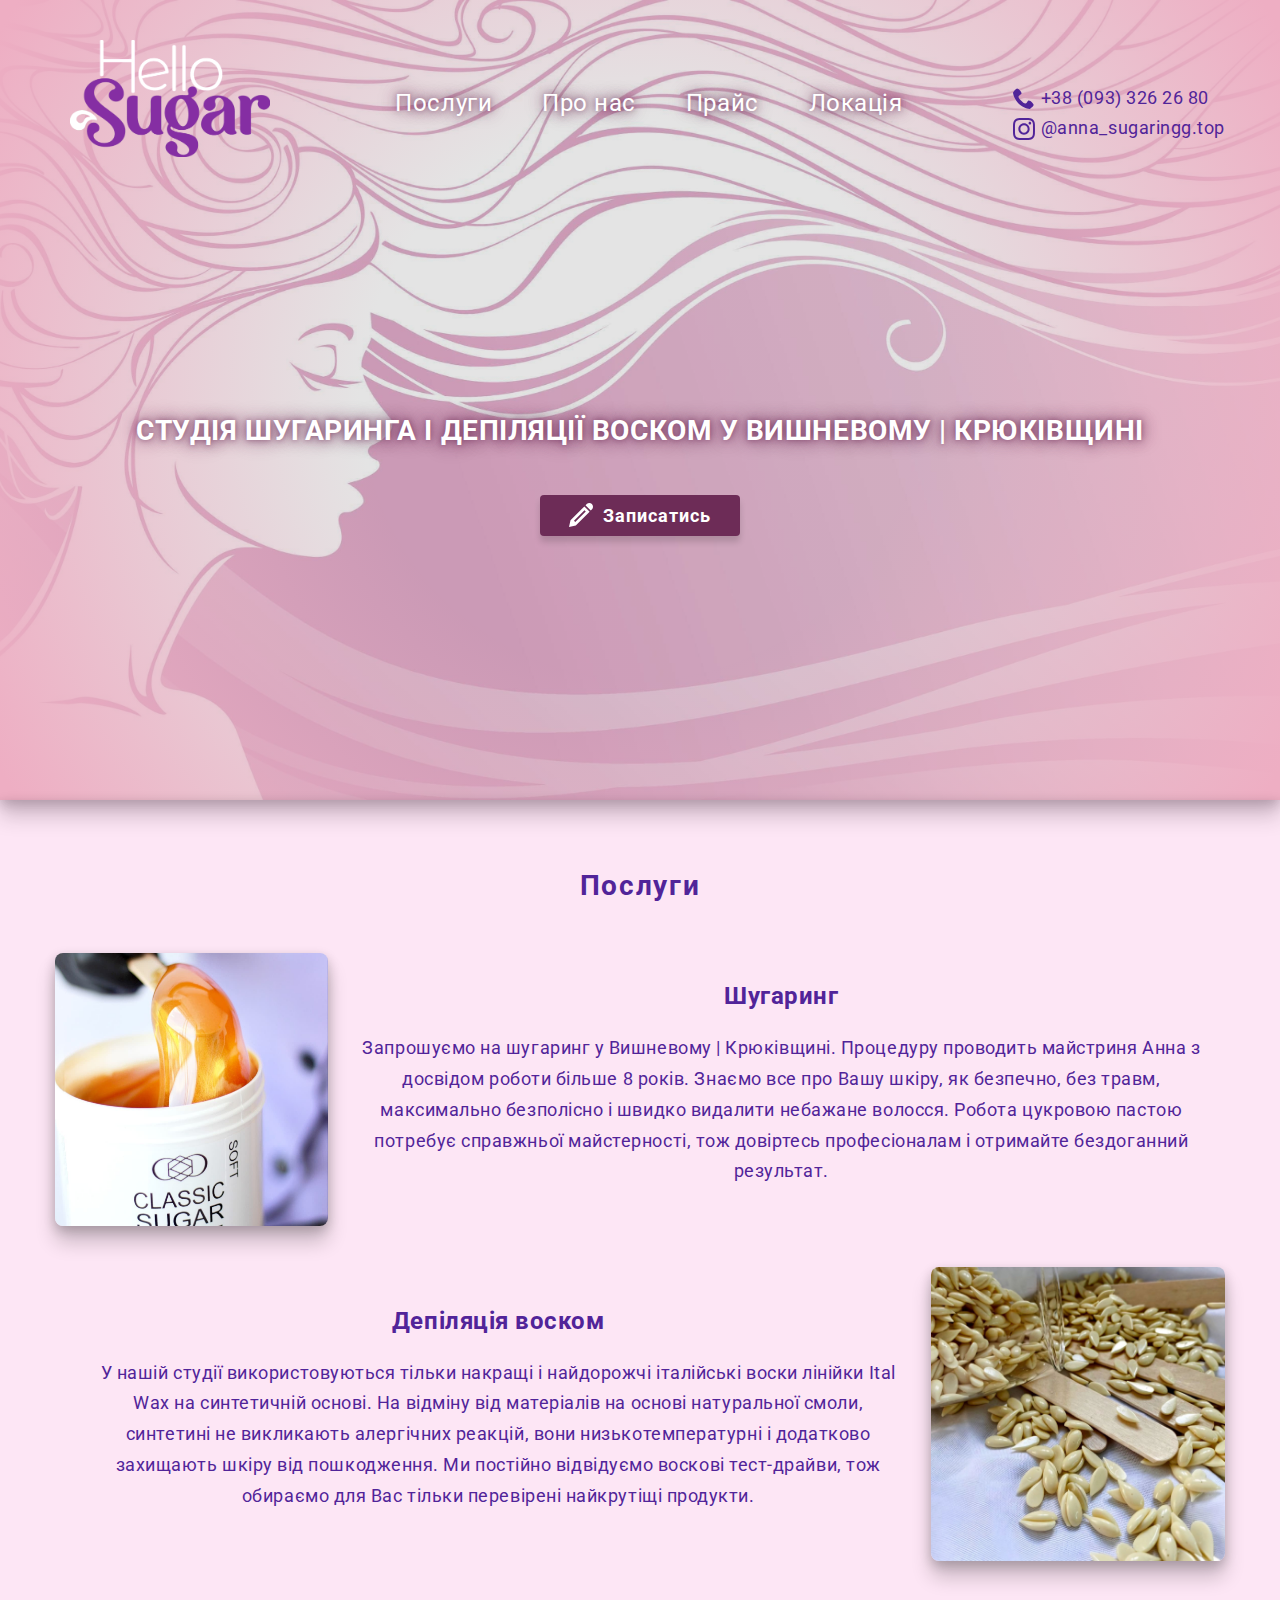
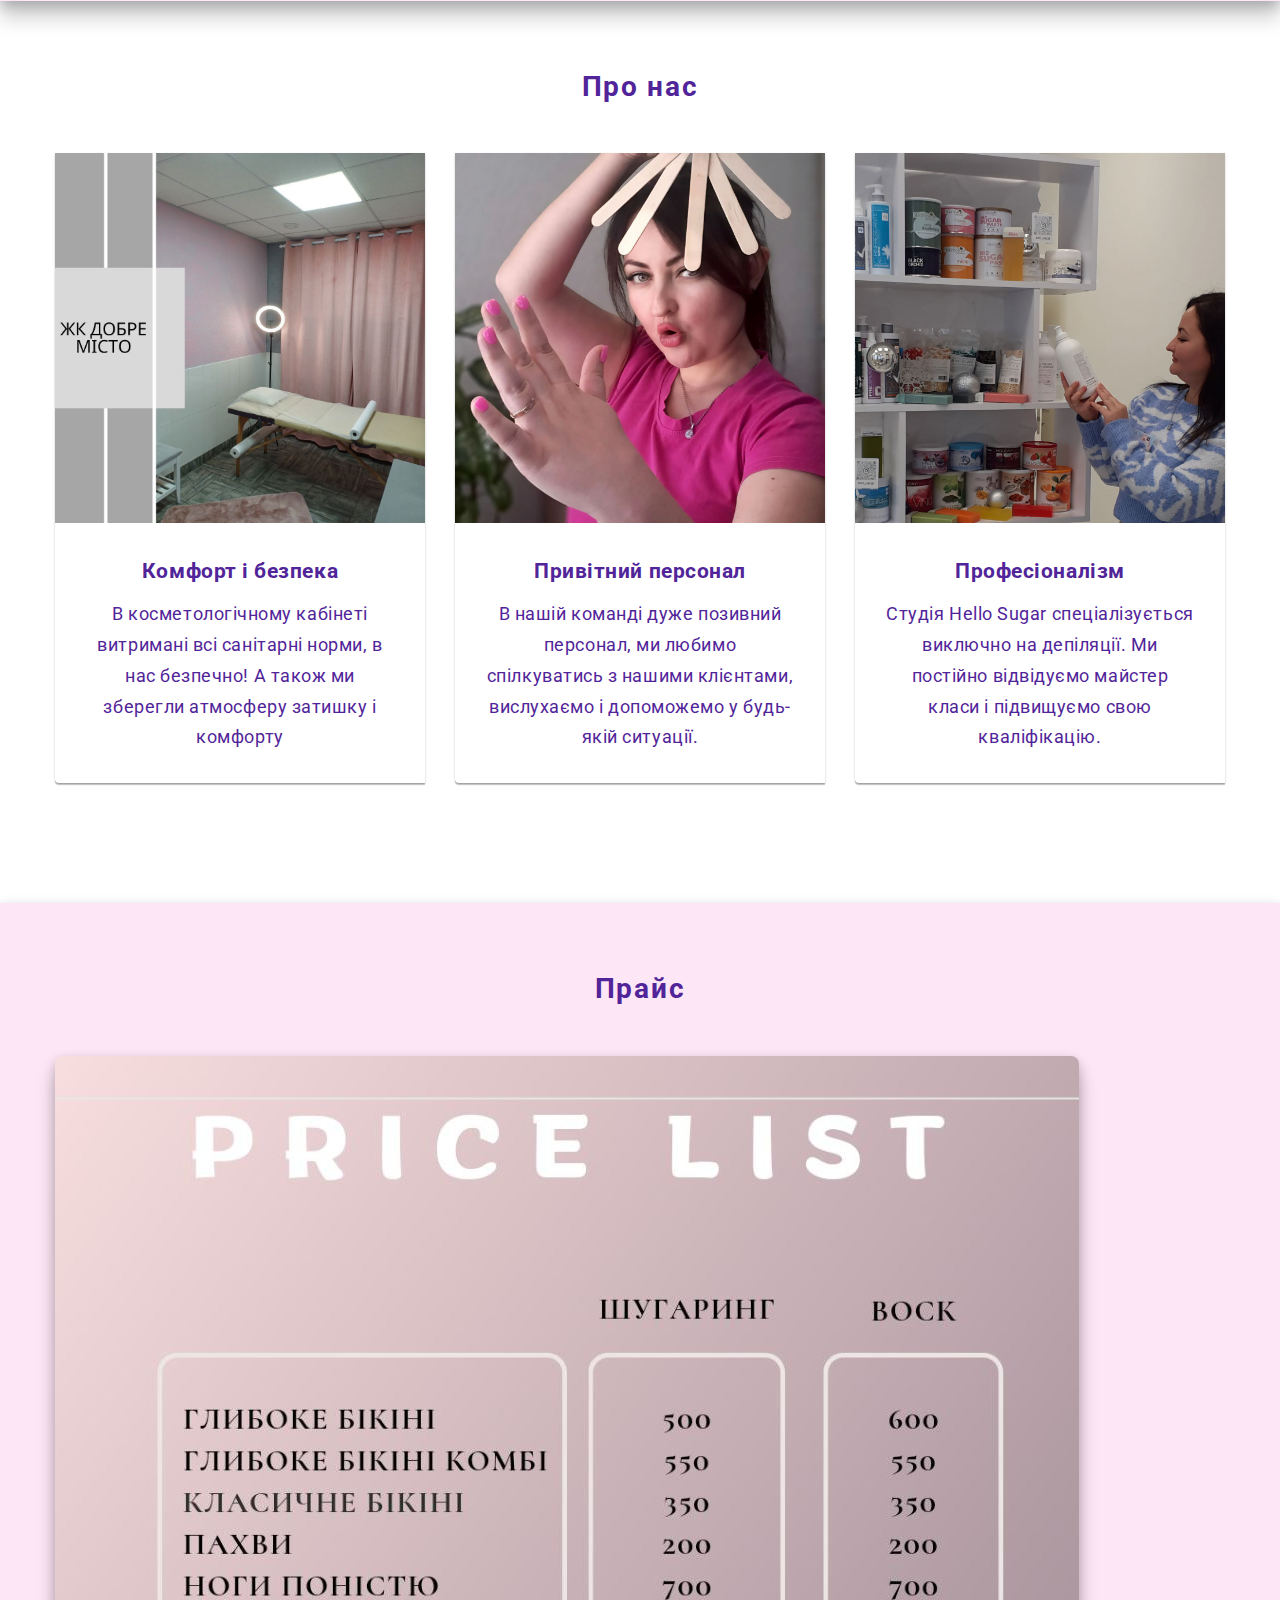
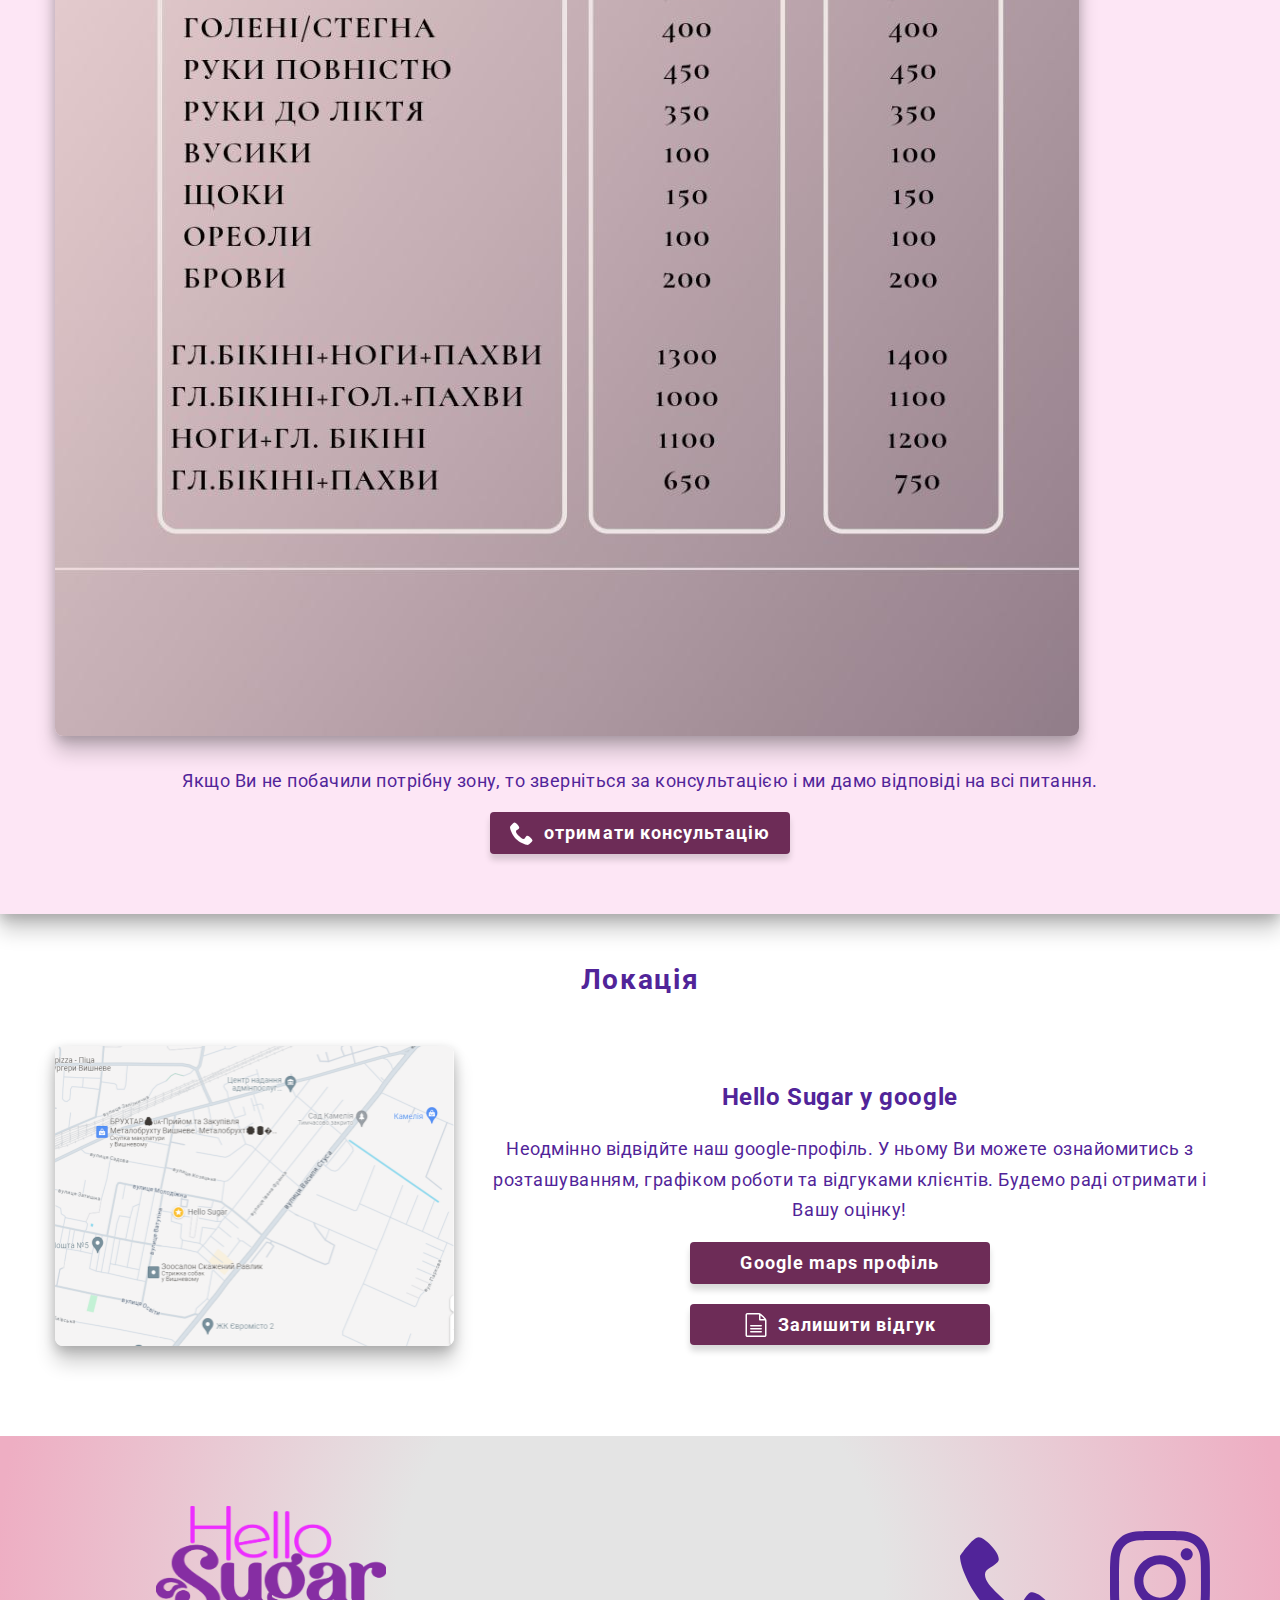
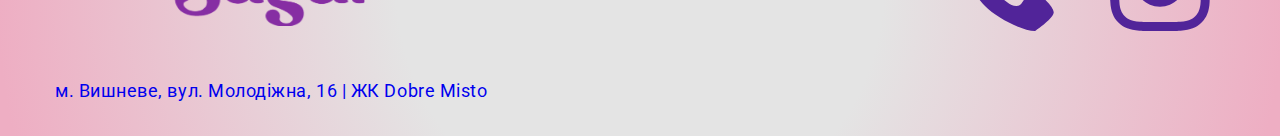
<file: index.html>
<!DOCTYPE html>
<html lang="uk">
<head>
    <meta charset="UTF-8">
    <meta name="viewport" content="width=device-width, initial-scale=1.0">
    <meta name="robots" content="index, follow, all">
    <title>Шугаринг та депіляція воском у Крюківщині | Вишневому - Hello Sugar</title>
    <meta name="description" content="ЖК Dobre Misto | Досвід більше 8 років | запис на цукрову/воскову депіляцію ☎: 099 070 50 27">
    <link rel="canonical" href="https://anna-chumakova.github.io/depilyaciya-kryukivshhina-vishneve/">
    <link rel="shortcut icon" type="image/svg" href="./img/logoHelloSugar.png" />
    <link rel="stylesheet" href="https://cdnjs.cloudflare.com/ajax/libs/modern-normalize/1.0.0/modern-normalize.min.css" />
    <link rel="stylesheet" href="./styles/styles.css">
    <link rel="preconnect" href="https://fonts.googleapis.com">
    <link rel="preconnect" href="https://fonts.gstatic.com" crossorigin>
    <link href="https://fonts.googleapis.com/css2?family=Roboto:wght@400;700&display=swap" rel="stylesheet">
</head>
<body>
    
    <main>
        <section class="hero">
            <header>
                <div class="header-box container">
                    <a href=""><img src="./img/Hello+Sugar+Wight+viol.png" alt="логотип шугаринг Крюковщина" width="200" height="auto" class="logo-img"></a>
                    <ul class="nav-list list">
                        <li class="nav-list__item"><a href="#poslugi" class="nav-list-link">Послуги</a></li>
                        <li class="nav-list__item"><a href="#perevagi" class="nav-list-link">Про нас</a></li>
                        <li class="nav-list__item"><a href="#price" class="nav-list-link">Прайс</a></li>
                        <li class="nav-list__item"><a href="#location" class="nav-list-link">Локація</a></li>
                    </ul>
                    <div class="contacts-box">
                        <a href="tel:+380933262680" class="contacts link" >
                            <svg class="icon">
                                <use href="./img/symbol-defs.svg#icon-phone"></use>
                            </svg>
                            +38 (093) 326 26 80</a>
                        <a href="https://www.instagram.com/anna_sugaringg.top/" class="contacts link" >
                            <svg class="icon">
                                <use href="./img/symbol-defs.svg#icon-instagram"></use>
                            </svg>
                            @anna_sugaringg.top</a>
                    </div>
                </div>
            </header>
            <h1 class="hero-title box-title">Студія шугаринга і депіляції воском у Вишневому | Крюківщині
            </h1>
            <div class="box-btn">
                <a href="https://t.me/AnnaChumakovaUA" class="btn btn-hero" >
                    <svg class="icon-hero">
                        <use href="./img/symbol-defs.svg#icon-pencil"></use>
                    </svg>
                    Записатись</a>
            </div>
            <div>        
            </div>
        </section>
        <section class="services pink">
            <h2 id="services" class="section-title">Послуги</h2>
            <div class="serv-box container">
                <div class="serv-bgr">
                    <div class="serv-card" >
                        <a href="tel:+380933262680" target="_blank">
                            <img src="./img/jiva.jpg" alt="шугаринг Вишневе" 
                                class="serv-img">
                        </a>
                        <div class="card-info">
                            <h3 class="card-title">Шугаринг</h3>
                            <p class="card-text">
                                Запрошуємо на шугаринг у Вишневому | Крюківщині. Процедуру проводить майстриня Анна з досвідом роботи більше 8 років. Знаємо все про Вашу шкіру, як безпечно, без травм, максимально безполісно і швидко  видалити небажане волосся. Робота цукровою пастою потребує справжньої майстерності, тож довіртесь професіоналам і отримайте бездоганний результат.
                            </p>
                        </div>
                    </div>    
                </div>
                <div class="serv-bgr">
                    <div class="serv-card reverse">
                        <a href="tel:+380933262680" >
                            <img src="./img/photo_2024-03-03_21-16-52.jpg" alt="воскова депіляція"  class="serv-img">
                        </a>
                        <div class="card-info">
                            <h3 class="card-title">Депіляція воском</h3>
                            <p class="card-text">
                                У нашій студії використовуються тільки накращі і найдорожчі італійські воски лінійки Ital Wax на синтетичній основі. На відміну від матеріалів на основі натуральної смоли, синтетині не викликають алергічних реакцій, вони низькотемпературні і додатково захищають шкіру від пошкодження. Ми постійно відвідуємо воскові тест-драйви, тож обираємо для Вас тільки перевірені найкрутіщі продукти. 
                            </p>
                        </div>
                    </div>   
                </div>
            </div>
        </section>
        <section class="benefits">
            <h2 id="perevagi" class="section-title">Про нас</h2>
            <div class="benefits-box container">
                <div class="benefits-item">
                    <img src="./img/photo_2024-03-03_20-18-40.jpg" alt="кабінет депіляції ЖК Dobre Misto" class="benefits-img">
                    <div class="benefits-text">
                        <h3 class="benefits-subtitle">Комфорт і безпека</h3>
                        <p>В косметологічному кабінеті витримані всі санітарні норми, в нас безпечно! А також ми зберегли атмосферу затишку і комфорту</p>
                    </div>
                </div>
                <div class="benefits-item">
                    <img src="./img/Anna.jpg" alt="майстер шугарінга Вишневе Крюківщина" class="benefits-img">
                    <div class="benefits-text">
                        <h3 class="benefits-subtitle">Привітний персонал</h3>
                        <p>В нашій команді дуже позивний персонал, ми любимо спілкуватись з нашими клієнтами, вислухаємо і допоможемо у будь-якій ситуації.</p>
                    </div>
                </div>
                <div class="benefits-item">
                    <img src="./img/photo_2024-03-03_20-43-26.jpg" alt="курси шугаринга" class="benefits-img">
                    <div class="benefits-text">
                        <h3 class="benefits-subtitle">Професіоналізм</h3>
                        <p>Студія Hello Sugar спеціалізується виключно на депіляції. Ми постійно відвідуємо майстер класи і підвищуємо свою кваліфікацію.</p>
                    </div>
                </div>
            </div>
        </section>
        <script src="https://static.elfsight.com/platform/platform.js" data-use-service-core defer></script>
        <div class="elfsight-app-82466045-fbb9-4077-8893-3a48bfe9c2be" data-elfsight-app-lazy></div>
        <section class="price pink">
            <div>
                <h2 id="price" class="section-title">Прайс</h2>
                <div class=" container">
                    <img src="./img/price.jpg" alt="sugaring waxing price" class="price-img" >
                    <div class="box-btn">
                        <p class="price-text">Якщо Ви не побачили потрібну зону, то зверніться за консультацією і ми дамо відповіді на всі питання. </p>
                        <a href="tel:+380933262680" class="btn btn-hero btn-price">
                            <svg class="icon-hero">
                                <use href="./img/symbol-defs.svg#icon-phone"></use>
                            </svg>
                            отримати консультацію</a>
                    </div>
                </div>
            </div>
        </section>
        
        <section class="feedback">
            <div class="container ">
                <h2 class="section-title" id="location">Локація</h2>
                <div class="serv-card">
                    <a href="https://maps.app.goo.gl/WoSdSggEEYpamBss6" ><img src="./img/mapHelloSugar.png" alt="локация"
                            class="serv-img feedback-img"></a>
                    <div class="box-btn">
                        <h3 class="card-title">Hello Sugar у google</h3>
                        <p class="card-text profil-text">Неодмінно відвідйте наш google-профіль. У ньому Ви можете ознайомитись з розташуванням, графіком роботи та відгуками клієнтів. Будемо раді отримати і Вашу оцінку!</p>
                        <a href="https://maps.app.goo.gl/WoSdSggEEYpamBss6"  class=" btn btn-hero btn-profil">
                        
                            Google maps профіль</a>
                        <a href="https://g.page/r/CUxx1xB03yCsEAI/review"  class="btn btn-hero feedback-btn">
                            <svg class="icon-hero">
                                <use href="./img/symbol-defs.svg#icon-file-text2"></use>
                            </svg>
                            Залишити відгук</a>
                    </div>
        
                </div>
            </div>
        </section>
    </main>
    <footer class="footer">
        <div class="container footer-box">
            <div>
                <a href=""><img src="./img/logoHelloSugar.png" alt="логотип воскова депіляція Вишневе" width="230px" height="120px" class="logo-img"></a>
                <a href="https://maps.app.goo.gl/WoSdSggEEYpamBss6" class="footer-adress">м. Вишневе, вул. Молодіжна, 16 | ЖК Dobre
                    Misto</a>
            </div>
            <div class="footer-btn">
                <a href="tel:+380990705027">
                    <svg class="footer-icon" width="100px">
                        <use href="./img/symbol-defs.svg#icon-phone"></use>
                    </svg>
                </a>
                <a href="https://www.instagram.com/anna_sugaringg.top/" >
                    <svg class="footer-icon" width="100px">
                        <use href="./img/symbol-defs.svg#icon-instagram"></use>
                    </svg>
                </a>
            </div>
        </div>   
    </footer>
    <div class="go-top">▲</div>
    <script src="script.js"></script>
</body>
</html>
</file>
<file: styles/styles.css>
a {
    text-decoration: none;
}

.list {
    list-style: none;
}

.link {
    text-decoration: none;
}

h1,
h2,
h3,
h4,
h5,
h6,
p {
    margin-top: 0;
    margin-bottom: 0;
}

ul {
    margin: 0;
    padding: 0;
}
body{
    font-family: Roboto, sans-serif;
        font-weight: 400;
        font-size: 18px;
        line-height: 1.71;
        letter-spacing: 0.03em;
    color: #512499;
    background-color: #fff;
}

.container {
    max-width: 1200px;
    padding-left: 15px;
    padding-right: 15px;
    margin-left: auto;
    margin-right: auto;
}
@media screen and (min-width: 480px) {
    .container {
        max-width: 480px;
    }
}

@media screen and (min-width: 768px) {
    .container {
        max-width: 768px;
    }
}

@media screen and (min-width: 1200px) {
    .container {
       max-width: 1200px;
    }
}

@media screen and (min-width: 1600px) {
    .container {
        max-width: 1600px;
    }
}

.icon{
    width: 22px;
    height: 22px;
    fill: #512499;
    margin-right: 6px;
}

.icon:hover,
.icon:focus{
    fill:#f043b6;
}
@media screen and (max-width: 480px) {
    .icon{
        width: 18px;
        height: 18px;
        margin-right: 2px;
    }
}


.logo-img{
    margin: 40px 15px;
}

@media screen and (min-width: 1200px) {
.header-box {
        display: flex;
        align-items: center;
    }
}
    

.contacts{
    font-size: 14px;
    color: #512499;
    display: flex;
    align-items: center;  
}
@media screen and (max-width: 480px) {
    .contacts {
        font-size: 12px;
    }
}
@media screen and (min-width: 768px) {
    .contacts{
        font-size: 18px;
    }
}

.contacts:hover,
.contacts:focus{
    color: #f043b6;
    
}


.contacts-box{
    display: flex;
    align-items: center;
    justify-content: space-around;
    margin-top: 20px;
}
@media screen and (min-width:1200px) {
    .contacts-box {
        display: inline-block;
        margin-left: auto;
    }
}


.nav-list{
    display: flex;
    align-items: center;
    justify-content: center;   
}
@media screen and (min-width:768px){
    .nav-list {
       margin-left: auto;
    }
}


.nav-list__item {
    margin-right: 30px;
    font-size: 18px;
    color: #512499;
}
@media screen and (min-width: 768px){
.nav-list__item{
    margin-right: 50px;
    font-size: 24px;    
}
}
.nav-list__item:last-child{
    margin-right: 0px;
}


.nav-list-link{
    color: #512499;
    text-shadow:
            0 0 5px #6d2c5770,
            0 0 10px #6d2c5770,
            0 0 15px #6d2c5770,
            0 0 20px #6d2c5770;
        color: #ffffff;
        margin-top: 0;
        margin-bottom: 40px;
        padding-top: 200px;
}

.nav-list-link:hover,
.nav-list-link:focus{
    color: #f043b6;
}

.hero {
    
    background: rgb(0, 0, 0);
    background: radial-gradient(circle, rgba(0, 0, 0, 0.10407913165266103) 37%, rgba(238, 174, 195, 1) 98%), url(../img/hero-bg.jpg);
    background-repeat: no-repeat;
    background-position: center;
    background-size: cover;
    text-align: center;
    /* max-width: 1600px; */
    height: 700px;
    margin-left: auto;
    margin-right: auto;
    box-shadow: 0 4px 12px rgba(0, 0, 0, 0.2), 0 16px 20px rgba(0,
                0,
                0,
                0.2);
}
@media screen and (min-width:768px) {
    .hero{
        height: 800px;
    }
}

.hero-title {
    font-size: 28px;
    font-weight: 700;
    text-transform: uppercase;
    text-shadow:
                0 0 5px #6d2c5770,
                0 0 10px #6d2c5770,
                0 0 15px #6d2c5770,
                0 0 20px #6d2c5770;
    color: #ffffff;
    margin-top: 80px;
    margin-bottom: 40px;
}
@media screen and (min-width:768px) {
    .hero-title{
        margin-top: 200px;
    }
}

 .btn {
     font-family: inherit;
     font-weight: 700;
     font-size: 18px;
     line-height: 1.87;
     align-items: center;
     text-align: center;
     letter-spacing: 0.06em;
     color: #ffffff;
     background-color: #6d2c57;
     box-shadow: 0px 6px 6px rgba(0, 0, 0.15, 0.15);
     border-radius: 4px;
     cursor: pointer;
     border: transparent;
    padding: 4px 8px;
 }

.icon-hero {
    width: 24px;
    height: 24px;
    fill: #fff;
    margin-right: 10px;

}

 .btn-hero {   
    display: flex;
    align-items: center;
    justify-content: center;
    width: 200px;
    height: auto;
    margin-left: auto;
    margin-right: auto;
 }

 .btn:hover,
 .btn:focus{
    background-color: #f043b6;
 }

 .box-title {
     animation: moveRight 2s forwards 1 ease-out 0.5s;
 }

 .box-btn {
    animation: moveDown 2s forwards 1 ease-out 0.5s;
 }

 @keyframes moveRight {
    0% {
            transform: translatex(-50%);
        }
    
        100% {
            transform: translatex(0);
        }
 }

 @keyframes moveDown {
    0% {
        transform: translateY(100px);
    }
         100% {
             transform: translateY(0);
         }
 }

 .services {
    padding:60px 0px 0px 0px;
 }

 .pink{
    background-color: #f043b622;
    box-shadow: 0 4px 12px rgba(0, 0, 0, 0.2), 0 16px 20px rgba(0,
                0,
                0,
                0.2);
}
 .section-title {
    font-family: inherit;
    font-size: 28px;
    line-height: 1.87;
    letter-spacing: 0.06em;
    text-align: center;
    margin-bottom: 40px;
 }

.serv-bgr{
    
    padding-bottom: 40px;
}

@media screen and (min-width:768px) {
    .serv-card {
        display: flex;
        align-items: center;
    }

    .reverse {
        flex-direction: row-reverse;
    }
}

 .serv-img{
    display: block;
    max-width: 100%;
    height: auto;
    border-radius: 8px;
    box-shadow: 0 4px 12px rgba(0, 0, 0, 0.2), 0 16px 20px rgba(0,
        0,
        0,
        0.2);
 }

 .card-title{
    font-family: inherit;
    font-size: 24px;
    text-align: center;
    margin-bottom: 16px;
 }

 .card-info{
    padding: 24px;
    margin-left: 10px;
 }
 .card-text, 
 .price-text,
 .profil-text{
    font-family: Roboto, sans-serif;
        font-weight: 400;
        font-size: 18px;
        line-height: 1.71;
        letter-spacing: 0.03em;
        color: #512499;
        text-align: center;
        margin-bottom: 16px;
 }

 .benefits-box{
    display: flex;
    flex-wrap: wrap;
    margin-bottom: 100px;
 }


.benefits-item {
    max-width: 100%;
    height: auto;
    margin-bottom: 20px;
    background: #ffffff;
    box-shadow: 0px 1px 3px rgba(0, 0, 0, 0.12), 0px 1px 1px rgba(0, 0, 0, 0.14),
        0px 2px 1px rgba(0, 0, 0, 0.2);
    border-radius: 0px 0px 0px 4px;
}
.benefits-item:last-child{
    margin-bottom: 0px;
}
@media screen and (min-width:1200px) {
    .benefits-item {
        flex-basis: calc((100% - 60px) / 3);
        height: 100%;
        margin-right: 30px;
    } 
    .benefits-item:last-child {
        margin-right: 0px;
    }
}


.benefits-img{
    display: block;
    max-width: 100%;
    height: auto;
}

 .benefits, 
 .price,
 .feedback
  {
    padding-top: 60px;
    
 }
.price,
.feedback {
    
    padding-bottom: 60px;
}
 .benefits-subtitle{
     
     margin-top: 0;
     margin-bottom: 10px;
 }

 .benefits-text {
    padding: 30px;
    
    text-align: center;
 } 
 

.price-img,
.feedback-img{
    display: block;
    max-width: 100%;
    height: auto;
    margin-bottom: 30px;
    border-radius: 8px;
    box-shadow: 0 4px 12px rgba(0, 0, 0, 0.2), 0 16px 20px rgba(0,
            0,
            0,
            0.2);
}
.price-box{
    display: flex;
    align-items: center;
    justify-content: space-evenly;
    padding-bottom: 60px;
}
.btn-price{   
    width: 300px;
}


.feedback{
    padding-top: 40px;
}

.feedback-text{
    margin-bottom: 50px;
}

@media screen and (min-width:768px) {
    .profil-text{
        margin-left: 20px;
    }
}

.btn-profil{
    margin-bottom: 20px;
}
.feedback-btn, 
.btn-profil{
    width: 300px;
}



.footer-adress{
    display: block;
}

.footer{
    padding: 30px 0px;
    text-align: center;
    background: radial-gradient(circle, rgba(0, 0, 0, 0.10407913165266103) 37%, rgba(238, 174, 195, 1) 98%);
}

.footer-btn {
    display: flex;
    align-items: center;
    justify-content: center;
}
@media screen and (min-width:768px) {
    .footer-box{
        display: flex;
        align-items: center;
    }
        .footer-btn {
            
            margin-left: auto;
            margin-right: 15px;
        }
}


.footer-icon{
    fill: #512499;
    margin-left: 50px;
}

.footer-icon:hover,
.footer-icon:focus{
    fill: #f043b6;
}

.go-top {
    position: fixed;
    /* фиксированное позиционирование */
    left: 20px;
    /* отступ слева 20px */
    top: 50%;
    /* выравниваем по центру */
    transform: translateY(-50%);
    /* выравниваем по центру */
    cursor: pointer;
    /* при наведении меняем курсор */
    display: none;
    /* по умолчанию скрываем кнопку */
    font-size: 20px;
    color: rgba(0, 51, 153, 0.5);
    border: 1px solid rgba(247, 145, 216, 0.5);
    background-color: rgba(247, 34, 194, 0.1);
    padding: 15px 10px;
}

/* меняем прозрачность при наведении мышкой */
.go-top:hover {
    color: rgba(0, 51, 153, 0.8);
    border: 1px solid rgba(0, 51, 153, 0.8);
    background-color: rgba(0, 51, 153, 0.15);
}

/* модификатор для отображения кнопки */
.go-top--show {
    display: block;
}
</file>
